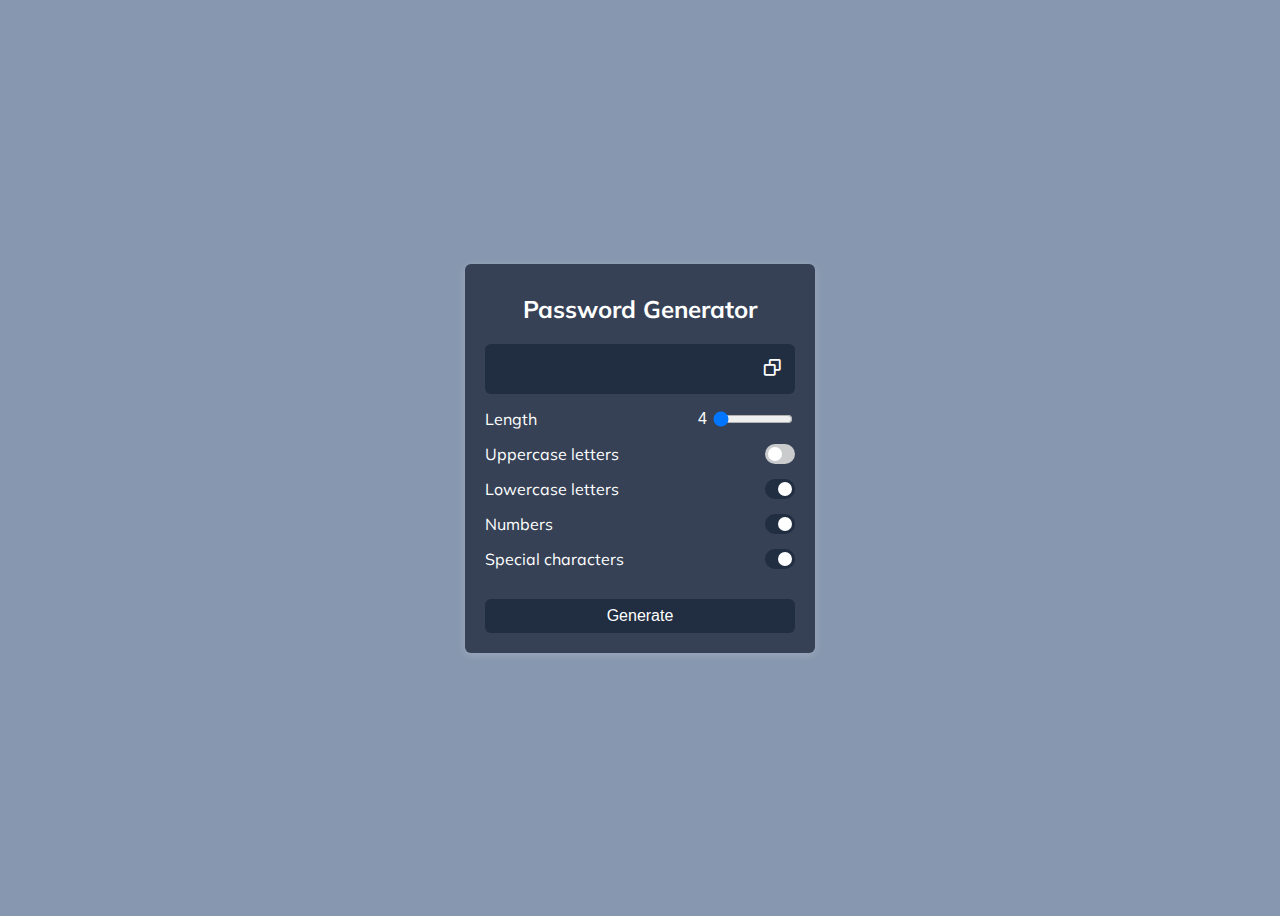
<file: pw-generator/index.html>
<!DOCTYPE html>
<html lang="en">

<head>
    <meta charset="UTF-8">
    <meta http-equiv="X-UA-Compatible" content="IE=edge">
    <meta name="viewport" content="width=device-width, initial-scale=1.0">
    <title>Password Generator</title>
    <link rel="stylesheet" href="style.css">
    <link href='https://unpkg.com/boxicons@2.1.4/css/boxicons.min.css' rel='stylesheet'>
</head>

<body>
    <div class="container">
        <h2>Password Generator</h2>
        <div class="result-container">
            <span id="result"></span>
            <button class="btn" id="clipboard">
                <i class='bx bx-copy'></i>
        </div>
        <div class="settings">
            <div class="setting">
                <label>Length</label>
                <div class="value-container">
                    <span id="demo">4</span>
                <input type="range" id="length" class="slider" min="4" max="22" value="4">
            </div>
            </div>
            <div class="setting">
                <label>Uppercase letters</label>
                <input type="checkbox" class="ikxBAC" id="uppercase"  />
            </div>
            <div class="setting">
                <label>Lowercase letters</label>
                <input type="checkbox"  class="ikxBAC" id="lowercase" checked />
            </div>
            <div class="setting">
                <label>Numbers</label>
                <input type="checkbox" class="ikxBAC" id="numbers" checked />
            </div>
            <div class="setting">
                <label>Special characters</label>
                <input type="checkbox" class="ikxBAC" id="symbols" checked />
            </div>
        </div>
        <button class="btn btn-large" id="generate">
            Generate
        </button>
    </div>

    <script src="app.js"></script>
</body>

</html>
</file>
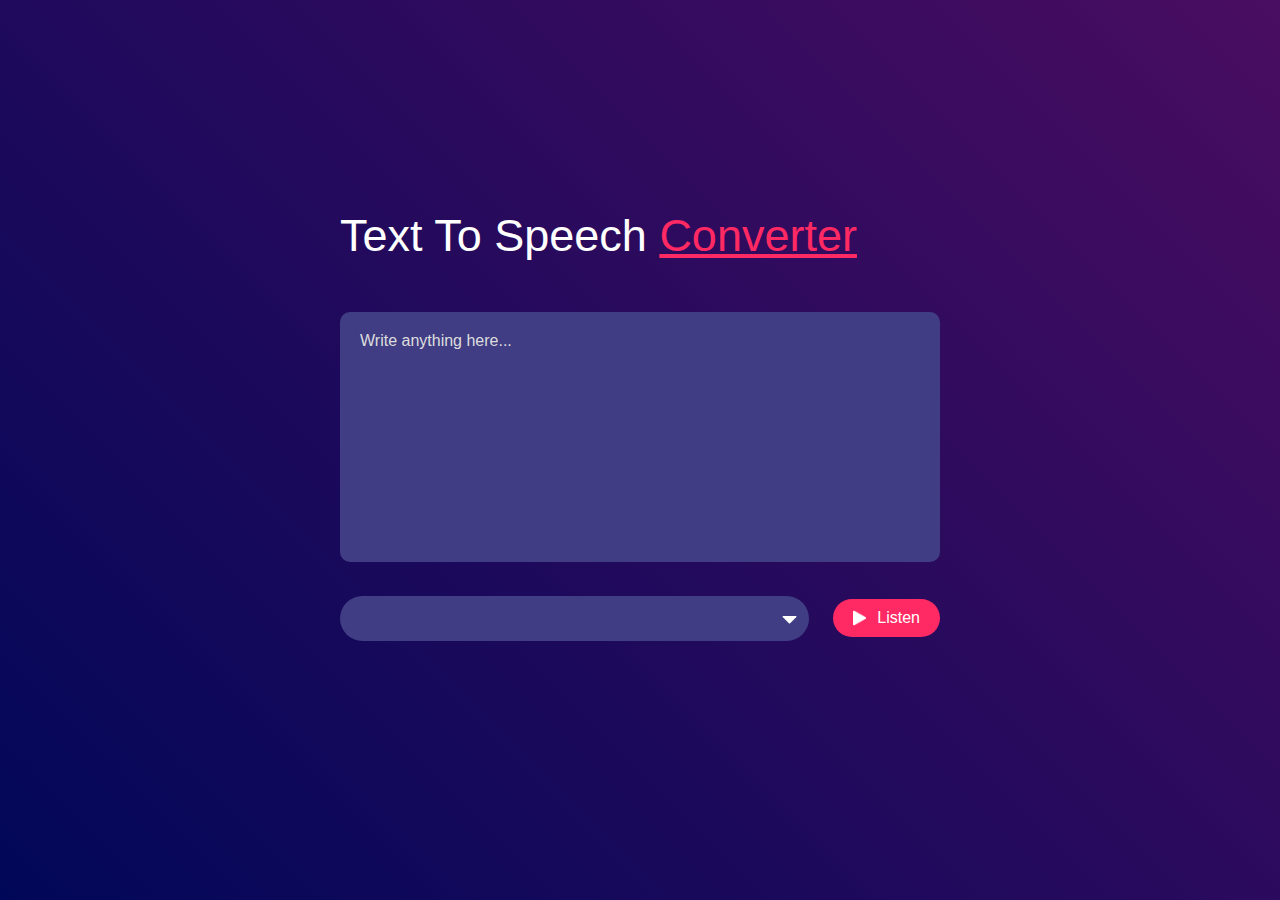
<file: text-to-speech/index.html>
<!DOCTYPE html>
<html lang="en">
<head>
    <meta charset="UTF-8">
    <meta name="viewport" content="width=device-width, initial-scale=1.0">
    <title>Text To Speech</title>
    <link rel="stylesheet" href="style.css">
</head>
<body>
    <div class="container">
        <h1>Text To Speech <span>Converter</span></h1>

        <textarea id="" cols="30" rows="10" placeholder="Write anything here..."></textarea>
        <div class="row">
            <select id="select"></select>
            <button><img src="images/play.png" >Listen</button>
        </div>
    </div>
    <script src="script.js"></script>
</body>
</html>
</file>
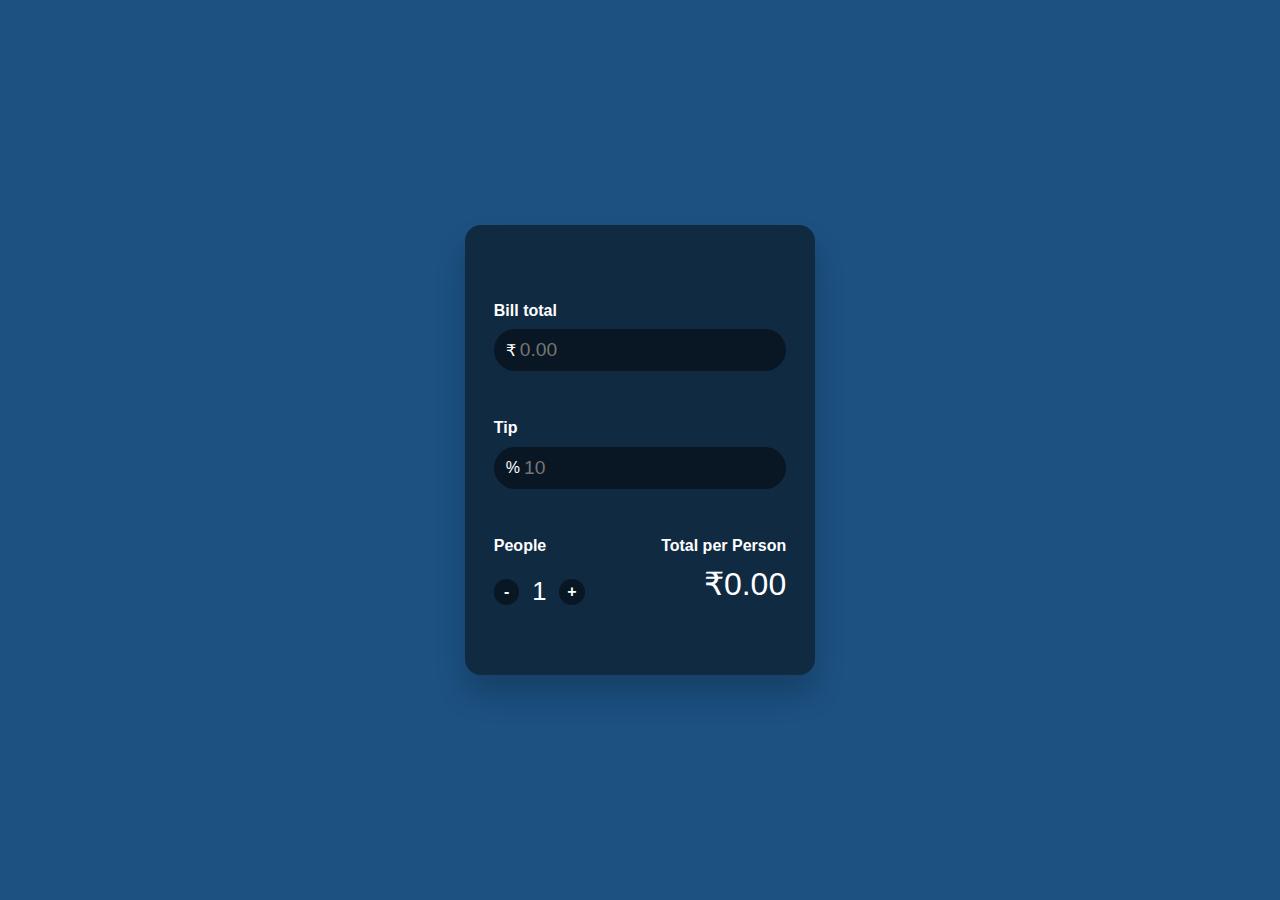
<file: Tip Calculator/index.html>
<!DOCTYPE html>
<html lang="en">

<head>
    <meta charset="UTF-8">
    <meta http-equiv="X-UA-Compatible" content="IE=edge">
    <meta name="viewport" content="width=device-width, initial-scale=1.0">
    <title>Tip Calculator</title>
    <link rel="stylesheet" href="style.css">
</head>

<body>
    <div class="wrapper">
        <div class="container" id="topContainer">
            <div class="title">Bill total</div>
            <div class="inputContainer">
                <span>₹</span>
                <input onkeyup="calculateBill()" type="text" id="billTotalInput" placeholder="0.00" />
            </div>
        </div>
        <div class="container">
            <div class="title">Tip</div>
            <div class="inputContainer">
                <span>%</span>
                <input onkeyup="calculateBill()" type="text" id="tipInput" placeholder="10" />
            </div>
        </div>
        <div class="container" id="bottom">
            <div class="splitContainer">
                <div class="title">People</div>
                <div class="controls">
                    <button class="splitButton" onclick="decreasePeople()">
                        <span class="buttonText">-</span>
                    </button>
                    <span class="splitAmount" id="numberOfPeople">1</span>
                    <button class="splitButton" onclick="increasePeople()">
                        <span class="buttonText">+</span>
                    </button>
                </div>
            </div>
            <div class="totalContainer">
                <div class="title">Total per Person</div>
                <div class="total" id="perPersonTotal">₹0.00</div>
            </div>
        </div>
    </div>
    <script src="app.js"></script>
</body>

</html>
</file>
<file: pw-generator/style.css>
@import url('https://fonts.googleapis.com/css?family=Muli&display=swap');

* {
	box-sizing: border-box;
}

body {
	background: #8797AF;
	color: #fff;
	display: flex;
	font-family: 'Muli', sans-serif;
	flex-direction: column;
	align-items: center;
	justify-content: center;
	padding: 10px;
	min-height: 100vh;
}

p {
	margin: 5px 0;
}

h2 {
	margin: 10px 0 20px;
	text-align: center;
}

input[type=checkbox] {
	margin-right: 0;
}

.container {
	background-color: #364156;
	box-shadow: 0px 2px 10px rgba(255, 255, 255, 0.2);
	padding: 20px;
	width: 350px;
    border-radius: 6px;
	max-width: 100%;
}

.result-container {
	background-color: #212D40;
	display: flex;
	justify-content: flex-start;
	align-items: center;
	position: relative;
	font-size: 18px;
	letter-spacing: 1px;
	padding: 12px 10px;
    border-radius: 6px;
	height: 50px;
	width: 100%;
}

.result-container #result {
  	word-wrap: break-word;
	max-width: calc(100% - 40px);
}

.result-container .btn {
	font-size: 20px;
	position: absolute;
	top: 5px;
	right: 5px;
	height: 40px;
	width: 40px;
}
#clipboard{
    background: transparent;
}

.btn {
	border: none;
	color: #fff;
	cursor: pointer;
	font-size: 16px;
	padding: 8px 12px;
    border-radius: 6px;
	background-color: #212D40;
}

.btn-large {
	display: block;
	width: 100%;
	margin-top: 30px;
}

.setting {
	display: flex;
	justify-content: space-between;
	align-items: center;
	margin: 15px 0;
}

@media screen and (max-width: 400px) {
	.result-container {
		font-size: 14px;
	}
}

.value-container{
	display: flex;
	align-items: center;
	gap: 4px;
}

#demo{
	color: #fff;
    font-size: 1rem;
    font-family: 'Oswald' , sans-serif;
}

.slider{
	width: 80px;
}

.slider::-webkit-slider-thumb{
    cursor: pointer;
}

/* custom checkbox */
.setting .ikxBAC {
	appearance: none;
	background-color: #c9cbcd;
	border-radius: 72px;
	border-style: none;
	flex-shrink: 0;
	height: 20px;
	margin: 0;
	position: relative;
	width: 30px;
  }

  .setting .ikxBAC::before {
	bottom: -6px;
	content: "";
	left: -6px;
	position: absolute;
	right: -6px;
	top: -6px;
  }

  .setting .ikxBAC,
  .setting .ikxBAC::after {
	transition: all 100ms ease-out;
  }

  .setting .ikxBAC::after {
	background-color: #fff;
	border-radius: 50%;
	content: "";
	height: 14px;
	left: 3px;
	position: absolute;
	top: 3px;
	width: 14px;
  }

  .setting input[type=checkbox] {
	cursor: pointer;
  }

  .setting .ikxBAC:checked {
	background-color: #212D40;
  }

  .setting .ikxBAC:checked::after {
	background-color: #fff;
	left: 13px;
  }

  .setting :focus:not(.focus-visible) {
	outline: 0;
  }

  .setting .ikxBAC:checked:hover {
	background-color: #212D40;
  }
</file>
<file: text-to-speech/style.css>
*{
    margin: 0;
    padding: 0;
    box-sizing: border-box;
    font-family: 'Poppins', sans-serif;
}

body{
    width: 100%;
    min-height: 100vh;
    background: linear-gradient(45deg, #010758, #490d61);
    display: flex;
    align-items: center;
    justify-content: center;
}

.container h1{
    font-size: 45px;
    font-weight: 500;
    margin-top: -50px;
    margin-bottom: 50px;
    color: #fff;
}

.container h1 span{
  color: #ff2963;
  text-decoration: underline;
}

.container textarea{
    outline: none;
    padding: 20px;
    border-radius: 10px;
    border: none;
    background: #403d84;
    width: 600px;
    height: 250px;
    resize: none;
    margin-bottom: 30px;
    color: #fff;
}

textarea::placeholder{
    font-size: 1rem;
    color: #ddd;
}

.row{
    width: 600px;
    display: flex;
    align-items: center;
    gap: 1.5rem;
}

button{
    background: #ff2963;
    color: #fff;
    font-size: 1rem;
    padding: 10px 20px;
    border-radius: 36px;
    border: 0;
    outline: none;
    cursor: pointer;
    display: flex;
    align-items: center;
}

button img{
    width: 14px;
    margin-right: 10px;
}

select{
    flex: 1;
    color: #fff;
    height: 45px;
    padding: 0 20px;
    outline: 0;
    border: 0;
    border-radius: 36px;
    appearance: none;
    background: url(images/dropdown.png) no-repeat right 0.8em center / 1.4em,#403d84;
    cursor: pointer;
}
</file>
<file: Tip Calculator/style.css>
*{
    margin: 0;
    padding: 0;
    box-sizing: border-box;
    font-family: 'M PLUS Rounded 1c', Avenir Next, Helvetica, sans-serif;
    color: #fff;
}
body{
    height: 100vh;
    width: 100%;
    display: grid;
    place-items: center;
    background-color: hsl(209, 65%, 31%);
}
.wrapper{
    background-color: hsl(209, 61%, 16%);
    width: 350px;
    height: 450px;
    padding: 1.8rem;
    border-radius: 1rem;
    box-shadow: rgba(0, 0, 0, 0.2) 0px 20px 30px;
}
  #topContainer {
    margin-top: 3rem;
  }
  
  .container {
    margin-top: 3rem;
  }
  
  .title {
    font-weight: bold;
    margin-bottom: 0.6rem;
  }
  
  .inputContainer {
    background: hsl(209, 60%, 9%);
    border-radius: 1.4rem;
    padding: 6px 12px;
    display: flex;
    align-items: center;
  }
  
  #billTotalInput,
  #tipInput {
    font-size: 1.2rem;
    background: none;
    border: none;
    outline: none;
    padding: 4px;
  }
  
  .controls {
    display: flex;
    align-items: center;
  }
  
  .splitButton {
    border: none;
    font-size: 0.8rem;
    font-weight: bold;
    display: grid;
    place-items: center;
    cursor: pointer;
    background: hsl(209, 60%, 9%);
    width: 1.6rem;
    height: 1.6rem;
    border-radius: 50%;

  }
  
  .buttonText {
    color: #fff !important;
    font-size: 1rem;
  }
  
  .splitAmount {
    font-size: 1.6rem;
    margin: 0.8rem;
  }
  
  #bottom {
    display: flex;
    justify-content: space-between;
  }
  
  .totalContainer {
    display: flex;
    flex-direction: column;
    align-items: end;
  }
  
  .total {
    font-size: 2rem;
  }
</file>
